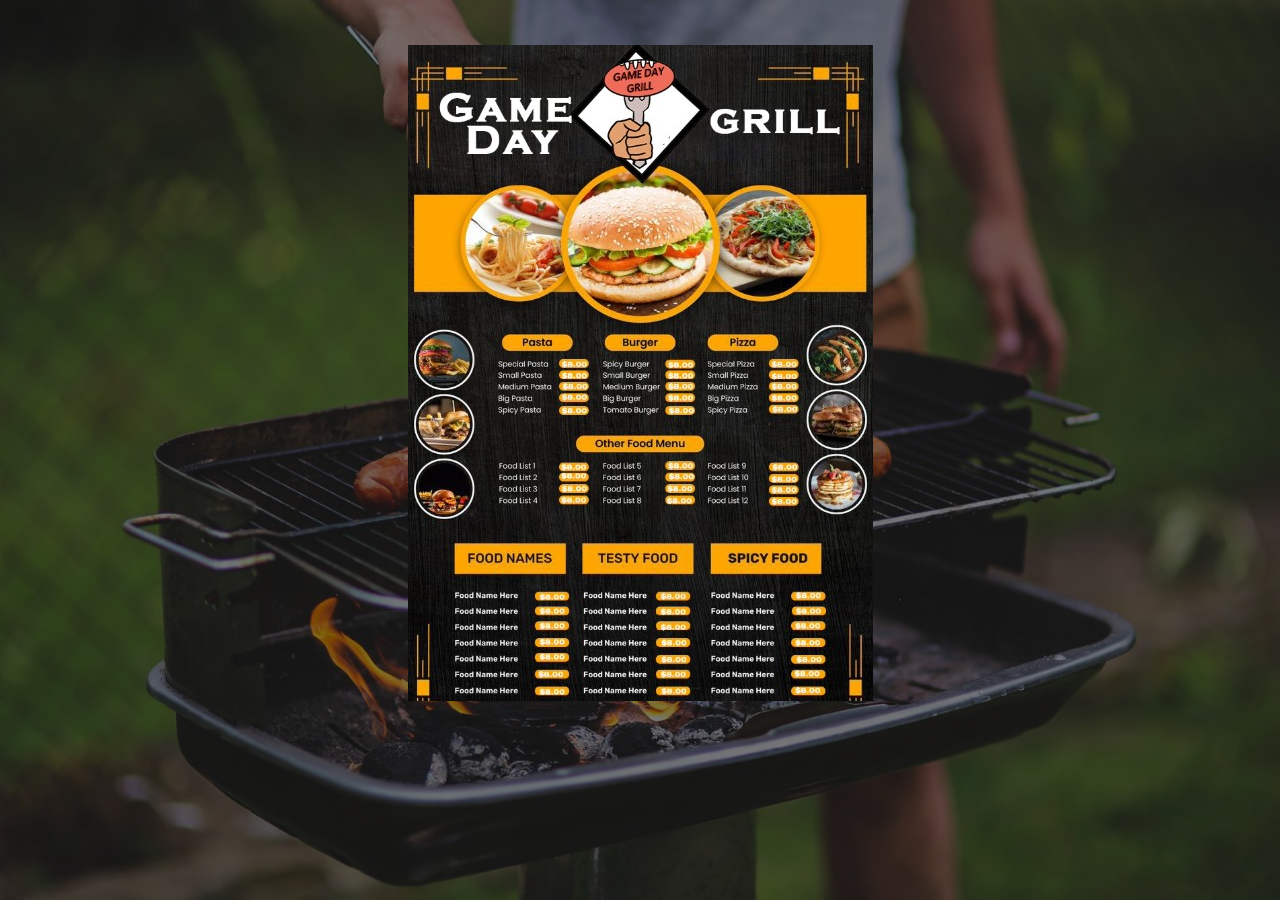
<file: img.html>
<!DOCTYPE html>
<html lang="en">
<head>
    <meta charset="UTF-8">
    <meta name="viewport" content="width=device-width, initial-scale=1.0">
    <title>Game Day Grill</title>
    <link rel="stylesheet" href="CSS/menu.css">
</head>
<body>
    <img id="menuimg" src="images/menu.jpg" alt="menu">
</body>
</html>
</file>
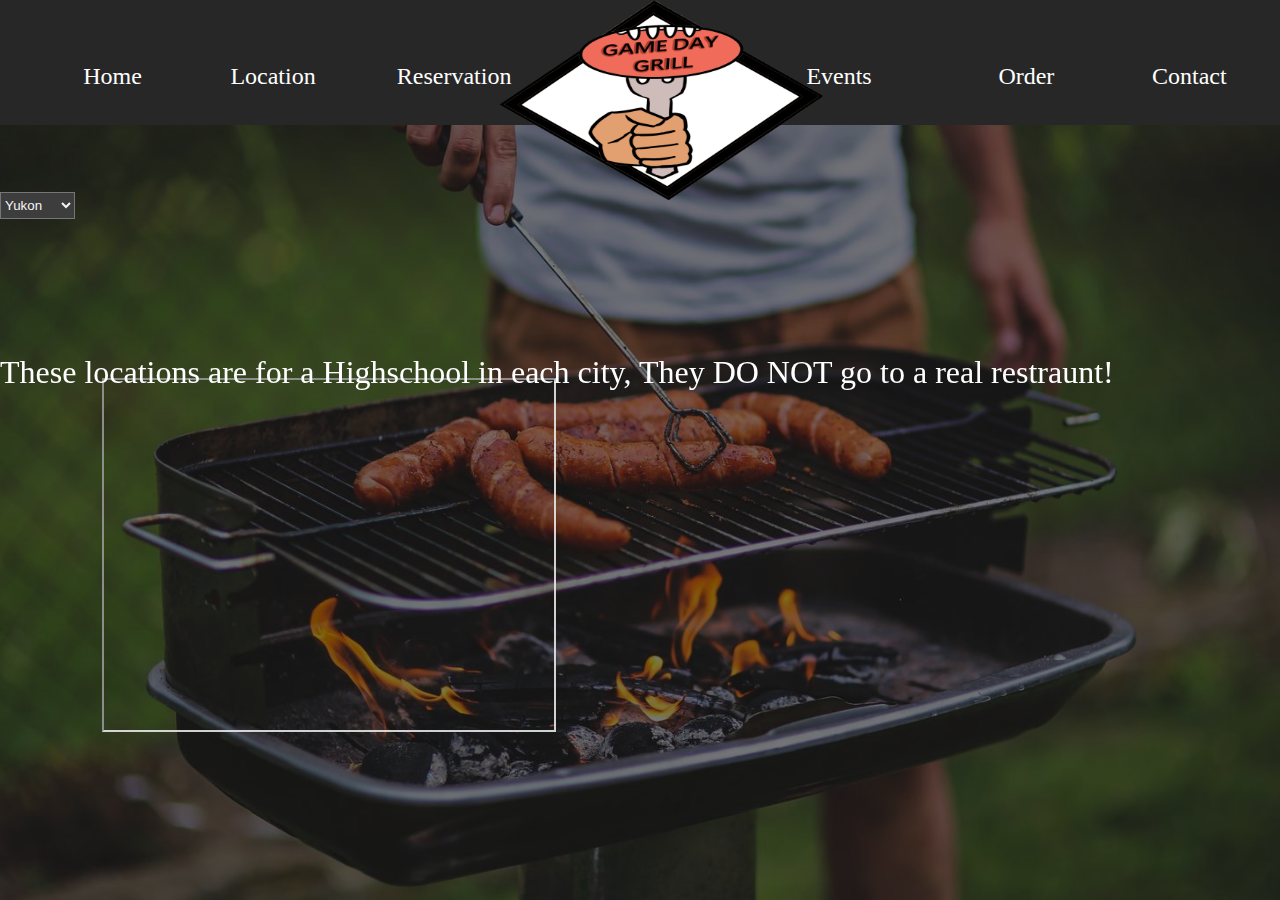
<file: location.html>
<!DOCTYPE html>
<html lang="en">
<head>
    <meta charset="UTF-8">
    <meta name="viewport" content="width=device-width, initial-scale=1.0">
    <title>Game Day Grill</title>
    <link rel="stylesheet" href="/CSS/location.css">
</head>
<body>
    
    <header>
    

        <img  class="logoimage" src="images/GRILL.png" alt="Fork Stabbing Sausage">
    
        <div class="nav">
            <a href="index.html" id="home"> Home </a>
            <a href="location.html" id="location">Location</a>
            <a href="reservation.html" id="reservation">Reservation</a>
            <a href="event.html" id="event">Events</a>
            <a href="menu.html" id="order">Order</a>
            <a href="contact.html" id="contact">Contact</a>
            <span id="button" style="font-size:30px;cursor:pointer" onclick="openNav()">&#9776;</span>
    
        </div>
        <div id="mySidenav" class="sidenav">
            <a href="javascript:void(0)" class="closebtn" onclick="closeNav()">&times;</a>
            <a href="#">About</a>
            <a href="#">Services</a>S
            <a href="#">Clients</a>
            <a href="#">Contact</a>
          </div>
          
    </header>

    














    <select id="LocationDrop">
        <option value="yukon">Yukon</option>
        <option value="okc">OKC</option>
        <option value="tulsa">Tulsa</option>
        <option value="norman">Norman</option>
    </select>
    
    <div id="iframe-container-yukon" class="iframe-container active">
        <iframe  src="https://maps.google.com/maps?width=100%25&amp;height=600&amp;hl=en&amp;q=1777%20S%20Yukon%20Pkwy,%20Yukon,%20OK%2073099+(Yukon)&amp;t=&amp;z=14&amp;ie=UTF8&amp;iwloc=B&amp;output=embed"><a href="https://www.maps.ie/population/" id="yukon_iframe">Yukon Location</a></iframe>
    </div>
    
    <div id="iframe-container-okc" class="iframe-container">
        <iframe  src="https://maps.google.com/maps?width=100%25&amp;height=600&amp;hl=en&amp;q=1901%20SE%2015th%20St,%20Oklahoma%20City,%20OK%2073129+(Oklahoma%20City)&amp;t=&amp;z=14&amp;ie=UTF8&amp;iwloc=B&amp;output=embed"><a href="https://www.maps.ie/population/" id="oklahoma_iframe">OKC Location</a></iframe>
    </div>
    
    <div id="iframe-container-tulsa" class="iframe-container">
        <iframe  src="https://maps.google.com/maps?width=100%25&amp;height=400&amp;hl=en&amp;q=5840%20S%20Hudson%20Ave,%20Tulsa,%20OK%2074135+(Oklahoma%20City)&amp;t=&amp;z=16&amp;ie=UTF8&amp;iwloc=B&amp;output=embed"><a href="https://www.maps.ie/population/" id="tulsa_iframe">Tulsa location</a></iframe>
    </div>
    
    <div id="iframe-container-norman" class="iframe-container">
        <iframe src="https://maps.google.com/maps?width=100%25&amp;height=400&amp;hl=en&amp;q=%20911%20W%20Main%20St,%20Norman,%20OK%2073069+(Oklahoma%20City)&amp;t=&amp;z=16&amp;ie=UTF8&amp;iwloc=B&amp;output=embed"><a href="https://www.maps.ie/population/" id="norman_iframe">Norman Location</a></iframe>
    </div>
<script>
document.getElementById('LocationDrop').addEventListener('change', function() {
    var selectedLocation = this.value;
    var iframeContainers = document.querySelectorAll('.iframe-container');

        iframeContainers.forEach(function(container) {
            if (container.id.includes(selectedLocation)) {
                container.classList.add('active');
            } else {
                container.classList.remove('active');
            }
        });
    });
</script>



    <footer>
        These locations are for a Highschool in each city, They DO NOT go to a real restraunt!
    </footer>


<script src="/js/location.js"></script>
</body>
</html>
</file>
<file: CSS/menu.css>
html{
  background-color: black;
}


body {
  margin: 0;
  padding: 0;
  height: 100vh;
  width: 100vw;
  position: relative;
}

body:before {
  content: "";
  position: absolute;
  top: 0;
  left: 0;
  bottom: 0;
  right: 0;
  background-image: url('/images/man_grilling.jpg');
  background-repeat: no-repeat;
  background-position: center center;
  background-size: cover;
  opacity: 0.5; /* Change this value to adjust the opacity */
}
  
  body > * {
    position: relative;
    z-index: 1;
  }

.nav{
    margin: 0px;
    padding: 0px;
    height: 125px;
    width: 100%;
    background-color: #272727;
    position: fixed;
    overflow: hidden;
    align-items: center;
}

.logoimage {
    position: absolute;
    z-index: 10;
    left: 39%;

    width: 325px;
    height: 200px;

    transition: width 0.5s ease, height 0.5s ease;
}

#home{
    position: fixed;
    top: 7%;
    margin-left: 6.5%;
    text-decoration: none;
    background-color: #272727;
    color: white;
    font-size: 1.5em;
}


#location{
    position: fixed;
    top: 7%;
    margin-left: 18%;
    text-decoration: none;
    background-color: #272727;
    color: white;
    font-size: 1.5em;
}

#reservation{
    position: fixed;
    top: 7%;
    margin-left: 31%;
    text-decoration: none;
    background-color: #272727;
    color: white;
    font-size: 1.5em;
}

#event{
    position: fixed;
    top: 7%;
    margin-left: 63%;
    text-decoration: none;
    background-color: #272727;
    color: white;
    font-size: 1.5em;
}

#order{
    position: fixed;
    top: 7%;
    margin-left: 78%;
    text-decoration: none;
    background-color: #272727;
    color: white;
    font-size: 1.5em;
}


#contact{
    position: fixed;
    top: 7%;
    margin-left: 90%;
    text-decoration: none;
    background-color: #272727;
    color: white;
    font-size: 1.5em;
}

.Locations {
    background-color: lightgray;
    top: 15%;
    right: 45%;
    opacity: 0.8;
    width: 75px;
    color: black;
    position: fixed;
    text-align: center;

    
}

#button{
    position: fixed;
    top: 6%;
    margin-left: 95%;
    color: white;
    display: none;

}

.sidenav {
    height: 100%;
    width: 0;
    position: fixed;
    z-index: -1;
    top: 15%;
    right: 0;
    background-color: #111;
    overflow-x: hidden;
    transition: 0.5s;
    padding-top: 60px;
  }
  
  .sidenav a {
    padding: 8px 8px 8px 32px;
    text-decoration: none;
    font-size: 25px;
    color: #818181;
    display: block;
    transition: 0.3s;
  }
  
  .sidenav a:hover {
    color: #f1f1f1;
  }
  
  .sidenav .closebtn {
    position: absolute;
    top: 0;
    right: 25px;
    font-size: 36px;
    margin-left: 50px;
  }



  



  @media screen and (max-width: 1010px) {

    #event {
      display: none;
    }
  
    #order {
      margin-left: 69%;
    }
  
    #contact {
      margin-left: 81%;
    }
  
    #button {
      display: block;
    }
  
  }
  
  
  @media screen and (max-width: 850px) {
    #home {
        display: none;
    }
  
    #location {
        margin-left: 6%;
    }
  
    #reservation {
        margin-left: 22%;
    }
  
    .logoimage {
        position: absolute;
        z-index: 10;
        margin-left: 32.3%;
    
        width: 245px;
        height: 200px;
    }
  
    @media screen and (max-width: 785px) {
  
      .logoimage {
        position: absolute;
        z-index: 10;
        margin-left: 27%;
    
        width: 245px;
        height: 200px;
    }
  
    #reservation {
      display: none;
    }
  
    #order {
      display: none;
    }
  
    #contact {
      display: none;
    }
  
    #location{
      display: none;
    }
  
    }
  }
  
  @media screen and (max-width: 450px) {
  
    .logoimage {
      position: absolute;
      z-index: 10;
      margin-left: 8%;
  
      width: 185px;
      height: 195px;
  }
  
  #reservation {
    display: none;
  }
  
  #order {
    display: none;
  }
  
  #contact {
    display: none;
  }
  
  #location{
    display: none;
  }
  
  .sidenav {
    z-index: 5;
  }
  }


  .imagemenu {
    width: auto;
    height: auto;

    top: 18%;
    left: .5%;

    
  }



  .food-item {
    display: flex;
    justify-content: space-between;
    align-items: center;
    margin-bottom: 10px;
    cursor: pointer;
    color: black;
    /* Change cursor to pointer on hover */
    }

    .food-item span {
    margin-right: 80%;
    font-size: 25px;
    }

    .food-item p {
      margin-right: 80%;
      font-size: 18px;
      }


    .cart-icon-container {
    position: absolute;
    top: 90%;
    left: 91%;
    display: flex;
    align-items: center;
    justify-content: center;
    cursor: pointer;
    }
    .cart-icon {
    
    font-size: 24px;
    color: green;
    position: relative;
    }
    .cart-count {
    position: absolute;
    top: 0;
    right: 0;
    background-color: red;
    color: white;
    border-radius: 50%;
    padding: 2px 6px;
    font-size: 12px;
    }
    .cart-modal {
    display: none;
    position: fixed;
    top: 50%;
    left: 50%;
    transform: translate(-50%, -50%);
    padding: 20px;
    background-color: #fff;
    border: 1px solid #ccc;
    z-index: 2;
    }
    .close-btn {
    position: absolute;
    top: 10px;
    right: 10px;
    cursor: pointer;
    font-size: 18px;
    }

.purchasebox {
  top: 20%;
  width: max-content;

}

.box {
  border-width: 0px;
  border-style: hidden;
  border-color: #2eb9ce;
  background-color: rgba(235, 235, 235, 0.5);
  display: none;
  border-radius: 8px;
  -moz-border-radius: 8px;
  -webkit-border-radius: 8px;
  width: 550px;
  height: 535px;
  top: 25%;
  left: 31%;
  position: relative; /* Set position to relative */
}

.addbutton {
  position: absolute; /* Set position to absolute */
  top: 0; /* Align to the top */
  right: 0; /* Align to the right */
}

#closeButton {
  top: 0; /* Align to the top */
  right: 0; /* Align to the right */
  border-radius: 5px;
  font-size: 28px;
  position: absolute; /* Set position to absolute */
  background-color: transparent;
}

#menuimg {
  top: 5%;
  max-width: 100%;
  height: auto;
  display: block;
  margin: auto;
  object-fit: cover;
}
</file>
<file: CSS/location.css>
html{
    background-color: black;
  }
  
  
  body {
    margin: 0;
    padding: 0;
    height: 100vh;
    width: 100vw;
    position: relative;
  }
  
  body:before {
    content: "";
    position: absolute;
    top: 0;
    left: 0;
    bottom: 0;
    right: 0;
    background-image: url('../images/man_grilling.jpg');
    background-repeat: no-repeat;
    background-position: center center;
    background-size: cover;
    opacity: 0.5; /* Change this value to adjust the opacity */
  }











body iframe {
  display: block;


    height: 350px;
    width: 450px;
    
    margin-left: 8%;

    opacity: 0.87;
}

body select {
    z-index: 100;
    position: absolute;

    width: 75px;
    height: 3%;

    margin-top: 15%;

    background-color: rgba(61, 61, 61, 1.0);
    color: whitesmoke;
}

.iframe-container {
    display: none;

    top: 42%;
}
.active {
    display: block;
    
    top: 42%;
}





body > * {
    position: relative;
    z-index: 1;
  }
  
  .nav{
    margin: 0px;
    padding: 0px;
    height: 125px;
    width: 100%;
    background-color: #272727;
    position: fixed;
    overflow: hidden;
    align-items: center;
  }
  
  .logoimage {
    position: absolute;
    z-index: 10;
    left: 39%;
  
    width: 325px;
    height: 200px;
  
    transition: width 0.5s ease, height 0.5s ease;
  }
  
  #home{
    position: fixed;
    top: 7%;
    margin-left: 6.5%;
    text-decoration: none;
    background-color: #272727;
    color: white;
    font-size: 1.5em;
  }
  
  
  #location{
    position: fixed;
    top: 7%;
    margin-left: 18%;
    text-decoration: none;
    background-color: #272727;
    color: white;
    font-size: 1.5em;
  }
  
  #reservation{
    position: fixed;
    top: 7%;
    margin-left: 31%;
    text-decoration: none;
    background-color: #272727;
    color: white;
    font-size: 1.5em;
  }
  
  #event{
    position: fixed;
    top: 7%;
    margin-left: 63%;
    text-decoration: none;
    background-color: #272727;
    color: white;
    font-size: 1.5em;
  }
  
  #order{
    position: fixed;
    top: 7%;
    margin-left: 78%;
    text-decoration: none;
    background-color: #272727;
    color: white;
    font-size: 1.5em;
  }
  
  
  #contact{
    position: fixed;
    top: 7%;
    margin-left: 90%;
    text-decoration: none;
    background-color: #272727;
    color: white;
    font-size: 1.5em;
  }
  
  .Locations {
    background-color: lightgray;
    top: 15%;
    right: 45%;
    opacity: 0.8;
    width: 75px;
    color: black;
    position: fixed;
    text-align: center;
  
    
  }
  
  #button{
    position: fixed;
    top: 6%;
    margin-left: 95%;
    color: white;
    display: none;
  
  }
  
  .sidenav {
    height: 100%;
    width: 0;
    position: fixed;
    z-index: 1;
    top: 15%;
    right: 0;
    background-color: #111;
    overflow-x: hidden;
    transition: 0.5s;
    padding-top: 60px;
  }
  
  .sidenav a {
    padding: 8px 8px 8px 32px;
    text-decoration: none;
    font-size: 25px;
    color: #818181;
    display: block;
    transition: 0.3s;
  }
  
  .sidenav a:hover {
    color: #f1f1f1;
  }
  
  .sidenav .closebtn {
    position: absolute;
    top: 0;
    right: 25px;
    font-size: 36px;
    margin-left: 50px;
  }
  
  
  
  
  
  
  
  
  
@media screen and (max-width: 1010px) {

  #event {
    display: none;
  }

  #order {
    margin-left: 69%;
  }

  #contact {
    margin-left: 81%;
  }

  #button {
    display: block;
  }

}


@media screen and (max-width: 850px) {
  #home {
      display: none;
  }

  #location {
      margin-left: 6%;
  }

  #reservation {
      margin-left: 22%;
  }

  .logoimage {
      position: absolute;
      z-index: 10;
      margin-left: 32.3%;
  
      width: 245px;
      height: 200px;
  }

  @media screen and (max-width: 785px) {

    .logoimage {
      position: absolute;
      z-index: 10;
      margin-left: 27%;
  
      width: 245px;
      height: 200px;
  }

  #reservation {
    display: none;
  }

  #order {
    display: none;
  }

  #contact {
    display: none;
  }

  #location{
    display: none;
  }

  }
}

@media screen and (max-width: 450px) {

  .logoimage {
    position: absolute;
    z-index: 10;
    margin-left: 8%;

    width: 185px;
    height: 195px;
}

#reservation {
  display: none;
}

#order {
  display: none;
}

#contact {
  display: none;
}

#location{
  display: none;
}

.sidenav {
  z-index: 5;
}
}
  
  footer  {
    color: white;
    font-size: 2em;
  }
</file>
